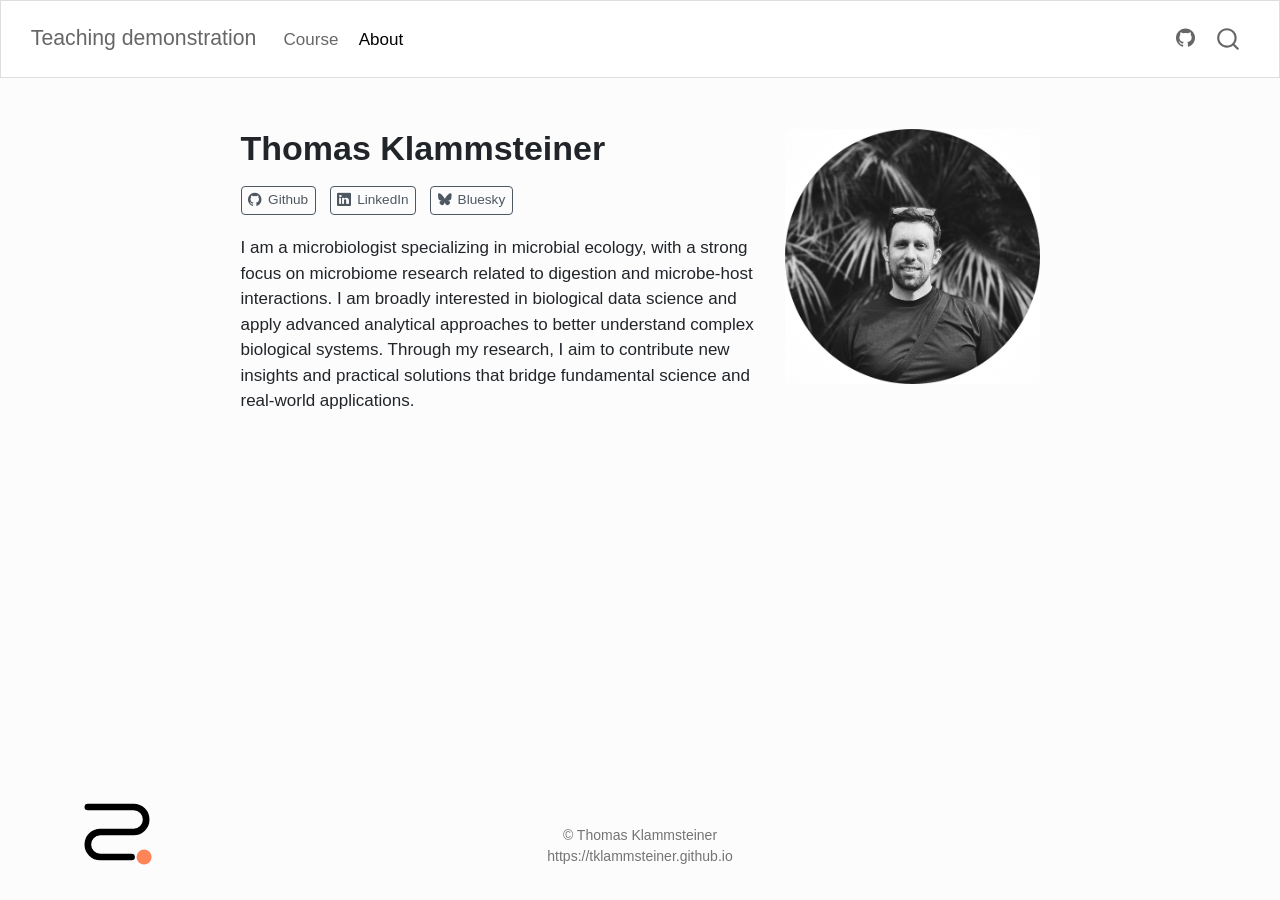
<file: docs/about.html>
<!DOCTYPE html>
<html xmlns="http://www.w3.org/1999/xhtml" lang="en" xml:lang="en"><head>

<meta charset="utf-8">
<meta name="generator" content="quarto-1.9.38">

<meta name="viewport" content="width=device-width, initial-scale=1.0, user-scalable=yes">


<title>Thomas Klammsteiner – Teaching demonstration</title>
<style>
/* Default styles provided by pandoc.
** See https://pandoc.org/MANUAL.html#variables-for-html for config info.
*/
code{white-space: pre-wrap;}
span.smallcaps{font-variant: small-caps;}
div.columns{display: flex; gap: min(4vw, 1.5em);}
div.column{flex: auto; overflow-x: auto;}
div.hanging-indent{margin-left: 1.5em; text-indent: -1.5em;}
ul.task-list{list-style: none;}
ul.task-list li input[type="checkbox"] {
  width: 0.8em;
  margin: 0 0.8em 0.2em -1em; /* quarto-specific, see https://github.com/quarto-dev/quarto-cli/issues/4556 */ 
  vertical-align: middle;
}
</style>


<script src="site_libs/quarto-nav/quarto-nav.js"></script>
<script src="site_libs/quarto-nav/headroom.min.js"></script>
<script src="site_libs/clipboard/clipboard.min.js"></script>
<script src="site_libs/quarto-search/autocomplete.umd.js"></script>
<script src="site_libs/quarto-search/fuse.min.js"></script>
<script src="site_libs/quarto-search/quarto-search.js"></script>
<meta name="quarto:offset" content="./">
<script src="site_libs/quarto-html/quarto.js" type="module"></script>
<script src="site_libs/quarto-html/tabsets/tabsets.js" type="module"></script>
<script src="site_libs/quarto-html/popper.min.js"></script>
<script src="site_libs/quarto-html/tippy.umd.min.js"></script>
<link href="site_libs/quarto-html/tippy.css" rel="stylesheet">
<link href="site_libs/quarto-html/quarto-syntax-highlighting-15634bcf2e68342d4ad2dfa704d543f6.css" rel="stylesheet" id="quarto-text-highlighting-styles">
<script src="site_libs/bootstrap/bootstrap.min.js"></script>
<link href="site_libs/bootstrap/bootstrap-icons.css" rel="stylesheet">
<link href="site_libs/bootstrap/bootstrap-16b1acb633c18037338794ec016e6515.min.css" rel="stylesheet" append-hash="true" id="quarto-bootstrap" data-mode="light">
<script id="quarto-search-options" type="application/json">{
  "location": "navbar",
  "copy-button": false,
  "collapse-after": 3,
  "panel-placement": "end",
  "type": "overlay",
  "limit": 50,
  "keyboard-shortcut": [
    "f",
    "/",
    "s"
  ],
  "show-item-context": false,
  "language": {
    "search-no-results-text": "No results",
    "search-matching-documents-text": "matching documents",
    "search-copy-link-title": "Copy link to search",
    "search-hide-matches-text": "Hide additional matches",
    "search-more-match-text": "more match in this document",
    "search-more-matches-text": "more matches in this document",
    "search-clear-button-title": "Clear",
    "search-text-placeholder": "",
    "search-detached-cancel-button-title": "Cancel",
    "search-submit-button-title": "Submit",
    "search-label": "Search"
  }
}</script>


<link rel="stylesheet" href="styles.css">
</head>

<body class="nav-fixed fullcontent quarto-light">

<div id="quarto-search-results"></div>
  <header id="quarto-header" class="headroom fixed-top">
    <nav class="navbar navbar-expand-lg " data-bs-theme="dark">
      <div class="navbar-container container-fluid">
      <div class="navbar-brand-container mx-auto">
    <a class="navbar-brand" href="./index.html">
    <span class="navbar-title">Teaching demonstration</span>
    </a>
  </div>
            <div id="quarto-search" class="" title="Search"></div>
          <button class="navbar-toggler" type="button" data-bs-toggle="collapse" data-bs-target="#navbarCollapse" aria-controls="navbarCollapse" role="menu" aria-expanded="false" aria-label="Toggle navigation" onclick="if (window.quartoToggleHeadroom) { window.quartoToggleHeadroom(); }">
  <span class="navbar-toggler-icon"></span>
</button>
          <div class="collapse navbar-collapse" id="navbarCollapse">
            <ul class="navbar-nav navbar-nav-scroll me-auto">
  <li class="nav-item">
    <a class="nav-link" href="./index.html"> 
<span class="menu-text">Course</span></a>
  </li>  
  <li class="nav-item">
    <a class="nav-link active" href="./about.html" aria-current="page"> 
<span class="menu-text">About</span></a>
  </li>  
</ul>
            <ul class="navbar-nav navbar-nav-scroll ms-auto">
  <li class="nav-item compact">
    <a class="nav-link" href="https://tklammsteiner.github.io"> <i class="bi bi-github" role="img" aria-label="GitHub">
</i> 
<span class="menu-text"></span></a>
  </li>  
</ul>
          </div> <!-- /navcollapse -->
            <div class="quarto-navbar-tools">
</div>
      </div> <!-- /container-fluid -->
    </nav>
</header>
<!-- content -->
<div id="quarto-content" class="quarto-container page-columns page-rows-contents page-layout-article page-navbar">
<!-- sidebar -->
<!-- margin-sidebar -->
    
<!-- main -->
<div class="quarto-about-solana column-body">
  <div class="about-entity">
    <div class="entity-contents">
      <header id="title-block-header" class="quarto-title-block default">
<div class="quarto-title">
<h1 class="title">Thomas Klammsteiner</h1>
</div>
<div class="quarto-title-meta">
  </div>
</header> <div class="about-links">
  <a href="https://tklammsteiner.github.io" class="about-link" rel="" target="">
    <i class="bi bi-github"></i>
     <span class="about-link-text">Github</span>
  </a>
  <a href="https://www.linkedin.com/in/tklammsteiner" class="about-link" rel="" target="">
    <i class="bi bi-linkedin"></i>
     <span class="about-link-text">LinkedIn</span>
  </a>
  <a href="https://bsky.app/profile/tklammsteiner.bsky.social" class="about-link" rel="" target="">
    <i class="bi bi-bluesky"></i>
     <span class="about-link-text">Bluesky</span>
  </a>
</div>
      <div class="about-contents"><main class="content" id="quarto-document-content">
<p>I am a microbiologist specializing in microbial ecology, with a strong focus on microbiome research related to digestion and microbe-host interactions. I am broadly interested in biological data science and apply advanced analytical approaches to better understand complex biological systems. Through my research, I aim to contribute new insights and practical solutions that bridge fundamental science and real-world applications.</p>


</main></div>
    </div>
    <img src="/_assets/media/profile.jpg" class="about-image
  rounded " style="width: 15em;">
  </div>
</div>
 <!-- /main -->
<script id="quarto-html-after-body" type="application/javascript">
  window.document.addEventListener("DOMContentLoaded", function (event) {
    const isCodeAnnotation = (el) => {
      for (const clz of el.classList) {
        if (clz.startsWith('code-annotation-')) {                     
          return true;
        }
      }
      return false;
    }
    const onCopySuccess = function(e) {
      // button target
      const button = e.trigger;
      // don't keep focus
      button.blur();
      // flash "checked"
      button.classList.add('code-copy-button-checked');
      var currentTitle = button.getAttribute("title");
      button.setAttribute("title", "Copied!");
      let tooltip;
      if (window.bootstrap) {
        button.setAttribute("data-bs-toggle", "tooltip");
        button.setAttribute("data-bs-placement", "left");
        button.setAttribute("data-bs-title", "Copied!");
        tooltip = new bootstrap.Tooltip(button, 
          { trigger: "manual", 
            customClass: "code-copy-button-tooltip",
            offset: [0, -8]});
        tooltip.show();    
      }
      setTimeout(function() {
        if (tooltip) {
          tooltip.hide();
          button.removeAttribute("data-bs-title");
          button.removeAttribute("data-bs-toggle");
          button.removeAttribute("data-bs-placement");
        }
        button.setAttribute("title", currentTitle);
        button.classList.remove('code-copy-button-checked');
      }, 1000);
      // clear code selection
      e.clearSelection();
    }
    const getTextToCopy = function(trigger) {
      const outerScaffold = trigger.parentElement.cloneNode(true);
      const codeEl = outerScaffold.querySelector('code');
      for (const childEl of codeEl.children) {
        if (isCodeAnnotation(childEl)) {
          childEl.remove();
        }
      }
      return codeEl.innerText;
    }
    const clipboard = new window.ClipboardJS('.code-copy-button:not([data-in-quarto-modal])', {
      text: getTextToCopy
    });
    clipboard.on('success', onCopySuccess);
    if (window.document.getElementById('quarto-embedded-source-code-modal')) {
      const clipboardModal = new window.ClipboardJS('.code-copy-button[data-in-quarto-modal]', {
        text: getTextToCopy,
        container: window.document.getElementById('quarto-embedded-source-code-modal')
      });
      clipboardModal.on('success', onCopySuccess);
    }
      var localhostRegex = new RegExp(/^(?:http|https):\/\/localhost\:?[0-9]*\//);
      var mailtoRegex = new RegExp(/^mailto:/);
        var filterRegex = new RegExp("https:\/\/tklammsteiner\.github\.io\/teachingdemonstration\/");
      var isInternal = (href) => {
          return filterRegex.test(href) || localhostRegex.test(href) || mailtoRegex.test(href);
      }
      // Inspect non-navigation links and adorn them if external
     var links = window.document.querySelectorAll('a[href]:not(.nav-link):not(.navbar-brand):not(.toc-action):not(.sidebar-link):not(.sidebar-item-toggle):not(.pagination-link):not(.no-external):not([aria-hidden]):not(.dropdown-item):not(.quarto-navigation-tool):not(.about-link)');
      for (var i=0; i<links.length; i++) {
        const link = links[i];
        if (!isInternal(link.href)) {
          // undo the damage that might have been done by quarto-nav.js in the case of
          // links that we want to consider external
          if (link.dataset.originalHref !== undefined) {
            link.href = link.dataset.originalHref;
          }
        }
      }
    function tippyHover(el, contentFn, onTriggerFn, onUntriggerFn) {
      const config = {
        allowHTML: true,
        maxWidth: 500,
        delay: 100,
        arrow: false,
        appendTo: function(el) {
            return el.parentElement;
        },
        interactive: true,
        interactiveBorder: 10,
        theme: 'quarto',
        placement: 'bottom-start',
      };
      if (contentFn) {
        config.content = contentFn;
      }
      if (onTriggerFn) {
        config.onTrigger = onTriggerFn;
      }
      if (onUntriggerFn) {
        config.onUntrigger = onUntriggerFn;
      }
      window.tippy(el, config); 
    }
    const noterefs = window.document.querySelectorAll('a[role="doc-noteref"]');
    for (var i=0; i<noterefs.length; i++) {
      const ref = noterefs[i];
      tippyHover(ref, function() {
        // use id or data attribute instead here
        let href = ref.getAttribute('data-footnote-href') || ref.getAttribute('href');
        try { href = new URL(href).hash; } catch {}
        const id = href.replace(/^#\/?/, "");
        const note = window.document.getElementById(id);
        if (note) {
          return note.innerHTML;
        } else {
          return "";
        }
      });
    }
    const xrefs = window.document.querySelectorAll('a.quarto-xref');
    const processXRef = (id, note) => {
      // Strip column container classes
      const stripColumnClz = (el) => {
        el.classList.remove("page-full", "page-columns");
        if (el.children) {
          for (const child of el.children) {
            stripColumnClz(child);
          }
        }
      }
      stripColumnClz(note)
      if (id === null || id.startsWith('sec-')) {
        // Special case sections, only their first couple elements
        const container = document.createElement("div");
        if (note.children && note.children.length > 2) {
          container.appendChild(note.children[0].cloneNode(true));
          for (let i = 1; i < note.children.length; i++) {
            const child = note.children[i];
            if (child.tagName === "P" && child.innerText === "") {
              continue;
            } else {
              container.appendChild(child.cloneNode(true));
              break;
            }
          }
          if (window.Quarto?.typesetMath) {
            window.Quarto.typesetMath(container);
          }
          return container.innerHTML
        } else {
          if (window.Quarto?.typesetMath) {
            window.Quarto.typesetMath(note);
          }
          return note.innerHTML;
        }
      } else {
        // Remove any anchor links if they are present
        const anchorLink = note.querySelector('a.anchorjs-link');
        if (anchorLink) {
          anchorLink.remove();
        }
        if (window.Quarto?.typesetMath) {
          window.Quarto.typesetMath(note);
        }
        if (note.classList.contains("callout")) {
          return note.outerHTML;
        } else {
          return note.innerHTML;
        }
      }
    }
    for (var i=0; i<xrefs.length; i++) {
      const xref = xrefs[i];
      tippyHover(xref, undefined, function(instance) {
        instance.disable();
        let url = xref.getAttribute('href');
        let hash = undefined; 
        if (url.startsWith('#')) {
          hash = url;
        } else {
          try { hash = new URL(url).hash; } catch {}
        }
        if (hash) {
          const id = hash.replace(/^#\/?/, "");
          const note = window.document.getElementById(id);
          if (note !== null) {
            try {
              const html = processXRef(id, note.cloneNode(true));
              instance.setContent(html);
            } finally {
              instance.enable();
              instance.show();
            }
          } else {
            // See if we can fetch this
            fetch(url.split('#')[0])
            .then(res => res.text())
            .then(html => {
              const parser = new DOMParser();
              const htmlDoc = parser.parseFromString(html, "text/html");
              const note = htmlDoc.getElementById(id);
              if (note !== null) {
                const html = processXRef(id, note);
                instance.setContent(html);
              } 
            }).finally(() => {
              instance.enable();
              instance.show();
            });
          }
        } else {
          // See if we can fetch a full url (with no hash to target)
          // This is a special case and we should probably do some content thinning / targeting
          fetch(url)
          .then(res => res.text())
          .then(html => {
            const parser = new DOMParser();
            const htmlDoc = parser.parseFromString(html, "text/html");
            const note = htmlDoc.querySelector('main.content');
            if (note !== null) {
              // This should only happen for chapter cross references
              // (since there is no id in the URL)
              // remove the first header
              if (note.children.length > 0 && note.children[0].tagName === "HEADER") {
                note.children[0].remove();
              }
              const html = processXRef(null, note);
              instance.setContent(html);
            } 
          }).finally(() => {
            instance.enable();
            instance.show();
          });
        }
      }, function(instance) {
      });
    }
        let selectedAnnoteEl;
        const selectorForAnnotation = ( cell, annotation) => {
          let cellAttr = 'data-code-cell="' + cell + '"';
          let lineAttr = 'data-code-annotation="' +  annotation + '"';
          const selector = 'span[' + cellAttr + '][' + lineAttr + ']';
          return selector;
        }
        const selectCodeLines = (annoteEl) => {
          const doc = window.document;
          const targetCell = annoteEl.getAttribute("data-target-cell");
          const targetAnnotation = annoteEl.getAttribute("data-target-annotation");
          const annoteSpan = window.document.querySelector(selectorForAnnotation(targetCell, targetAnnotation));
          const lines = annoteSpan.getAttribute("data-code-lines").split(",");
          const lineIds = lines.map((line) => {
            return targetCell + "-" + line;
          })
          let top = null;
          let height = null;
          let parent = null;
          if (lineIds.length > 0) {
              //compute the position of the single el (top and bottom and make a div)
              const el = window.document.getElementById(lineIds[0]);
              top = el.offsetTop;
              height = el.offsetHeight;
              parent = el.parentElement.parentElement;
            if (lineIds.length > 1) {
              const lastEl = window.document.getElementById(lineIds[lineIds.length - 1]);
              const bottom = lastEl.offsetTop + lastEl.offsetHeight;
              height = bottom - top;
            }
            if (top !== null && height !== null && parent !== null) {
              // cook up a div (if necessary) and position it 
              let div = window.document.getElementById("code-annotation-line-highlight");
              if (div === null) {
                div = window.document.createElement("div");
                div.setAttribute("id", "code-annotation-line-highlight");
                div.style.position = 'absolute';
                parent.appendChild(div);
              }
              div.style.top = top - 2 + "px";
              div.style.height = height + 4 + "px";
              div.style.left = 0;
              let gutterDiv = window.document.getElementById("code-annotation-line-highlight-gutter");
              if (gutterDiv === null) {
                gutterDiv = window.document.createElement("div");
                gutterDiv.setAttribute("id", "code-annotation-line-highlight-gutter");
                gutterDiv.style.position = 'absolute';
                const codeCell = window.document.getElementById(targetCell);
                const gutter = codeCell.querySelector('.code-annotation-gutter');
                gutter.appendChild(gutterDiv);
              }
              gutterDiv.style.top = top - 2 + "px";
              gutterDiv.style.height = height + 4 + "px";
            }
            selectedAnnoteEl = annoteEl;
          }
        };
        const unselectCodeLines = () => {
          const elementsIds = ["code-annotation-line-highlight", "code-annotation-line-highlight-gutter"];
          elementsIds.forEach((elId) => {
            const div = window.document.getElementById(elId);
            if (div) {
              div.remove();
            }
          });
          selectedAnnoteEl = undefined;
        };
          // Handle positioning of the toggle
      window.addEventListener(
        "resize",
        throttle(() => {
          elRect = undefined;
          if (selectedAnnoteEl) {
            selectCodeLines(selectedAnnoteEl);
          }
        }, 10)
      );
      function throttle(fn, ms) {
      let throttle = false;
      let timer;
        return (...args) => {
          if(!throttle) { // first call gets through
              fn.apply(this, args);
              throttle = true;
          } else { // all the others get throttled
              if(timer) clearTimeout(timer); // cancel #2
              timer = setTimeout(() => {
                fn.apply(this, args);
                timer = throttle = false;
              }, ms);
          }
        };
      }
        // Attach click handler to the DT
        const annoteDls = window.document.querySelectorAll('dt[data-target-cell]');
        for (const annoteDlNode of annoteDls) {
          annoteDlNode.addEventListener('click', (event) => {
            const clickedEl = event.target;
            if (clickedEl !== selectedAnnoteEl) {
              unselectCodeLines();
              const activeEl = window.document.querySelector('dt[data-target-cell].code-annotation-active');
              if (activeEl) {
                activeEl.classList.remove('code-annotation-active');
              }
              selectCodeLines(clickedEl);
              clickedEl.classList.add('code-annotation-active');
            } else {
              // Unselect the line
              unselectCodeLines();
              clickedEl.classList.remove('code-annotation-active');
            }
          });
        }
    const findCites = (el) => {
      const parentEl = el.parentElement;
      if (parentEl) {
        const cites = parentEl.dataset.cites;
        if (cites) {
          return {
            el,
            cites: cites.split(' ')
          };
        } else {
          return findCites(el.parentElement)
        }
      } else {
        return undefined;
      }
    };
    var bibliorefs = window.document.querySelectorAll('a[role="doc-biblioref"]');
    for (var i=0; i<bibliorefs.length; i++) {
      const ref = bibliorefs[i];
      const citeInfo = findCites(ref);
      if (citeInfo) {
        tippyHover(citeInfo.el, function() {
          var popup = window.document.createElement('div');
          citeInfo.cites.forEach(function(cite) {
            var citeDiv = window.document.createElement('div');
            citeDiv.classList.add('hanging-indent');
            citeDiv.classList.add('csl-entry');
            var biblioDiv = window.document.getElementById('ref-' + cite);
            if (biblioDiv) {
              citeDiv.innerHTML = biblioDiv.innerHTML;
            }
            popup.appendChild(citeDiv);
          });
          return popup.innerHTML;
        });
      }
    }
  });
  </script>
</div> <!-- /content -->
<footer class="footer">
  <div class="nav-footer">
    <div class="nav-footer-left">
<p><a href="https://tklammsteiner.github.io/"><img src=".\_assets/media/logo-light.svg" class="img-fluid" style="margin-left: 50px; margin-bottom: 10px" alt="tklammsteiner" width="100"></a></p>
</div>   
    <div class="nav-footer-center">
<p>© Thomas Klammsteiner<br>
https://tklammsteiner.github.io</p>
</div>
    <div class="nav-footer-right">
      &nbsp;
    </div>
  </div>
</footer>




</body></html>
</file>
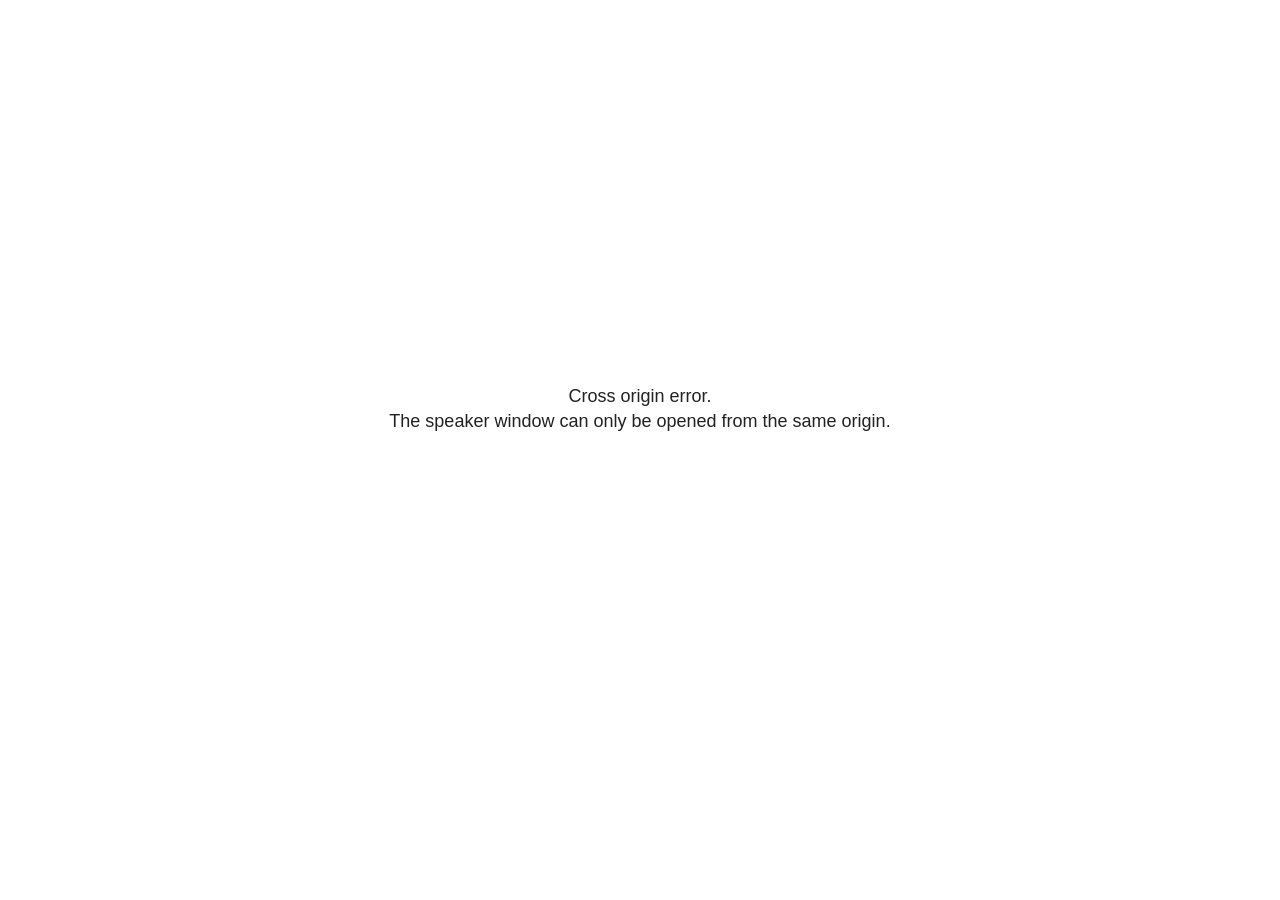
<file: .quarto/_freeze/site_libs/revealjs/plugin/notes/speaker-view.html>
<!--
	NOTE: You need to build the notes plugin after making changes to this file.
-->
<html lang="en">
	<head>
		<meta charset="utf-8">

		<title>reveal.js - Speaker View</title>

		<style>
			body {
				font-family: Helvetica;
				font-size: 18px;
			}

			#current-slide,
			#upcoming-slide,
			#speaker-controls {
				padding: 6px;
				box-sizing: border-box;
				-moz-box-sizing: border-box;
			}

			#current-slide iframe,
			#upcoming-slide iframe {
				width: 100%;
				height: 100%;
				border: 1px solid #ddd;
			}

			#current-slide .label,
			#upcoming-slide .label {
				position: absolute;
				top: 10px;
				left: 10px;
				z-index: 2;
			}

			#connection-status {
				position: absolute;
				top: 0;
				left: 0;
				width: 100%;
				height: 100%;
				z-index: 20;
				padding: 30% 20% 20% 20%;
				font-size: 18px;
				color: #222;
				background: #fff;
				text-align: center;
				box-sizing: border-box;
				line-height: 1.4;
			}

			.overlay-element {
				height: 34px;
				line-height: 34px;
				padding: 0 10px;
				text-shadow: none;
				background: rgba( 220, 220, 220, 0.8 );
				color: #222;
				font-size: 14px;
			}

			.overlay-element.interactive:hover {
				background: rgba( 220, 220, 220, 1 );
			}

			#current-slide {
				position: absolute;
				width: 60%;
				height: 100%;
				top: 0;
				left: 0;
				padding-right: 0;
			}

			#upcoming-slide {
				position: absolute;
				width: 40%;
				height: 40%;
				right: 0;
				top: 0;
			}

			/* Speaker controls */
			#speaker-controls {
				position: absolute;
				top: 40%;
				right: 0;
				width: 40%;
				height: 60%;
				overflow: auto;
				font-size: 18px;
			}

				.speaker-controls-time.hidden,
				.speaker-controls-notes.hidden {
					display: none;
				}

				.speaker-controls-time .label,
				.speaker-controls-pace .label,
				.speaker-controls-notes .label {
					text-transform: uppercase;
					font-weight: normal;
					font-size: 0.66em;
					color: #666;
					margin: 0;
				}

				.speaker-controls-time, .speaker-controls-pace {
					border-bottom: 1px solid rgba( 200, 200, 200, 0.5 );
					margin-bottom: 10px;
					padding: 10px 16px;
					padding-bottom: 20px;
					cursor: pointer;
				}

				.speaker-controls-time .reset-button {
					opacity: 0;
					float: right;
					color: #666;
					text-decoration: none;
				}
				.speaker-controls-time:hover .reset-button {
					opacity: 1;
				}

				.speaker-controls-time .timer,
				.speaker-controls-time .clock {
					width: 50%;
				}

				.speaker-controls-time .timer,
				.speaker-controls-time .clock,
				.speaker-controls-time .pacing .hours-value,
				.speaker-controls-time .pacing .minutes-value,
				.speaker-controls-time .pacing .seconds-value {
					font-size: 1.9em;
				}

				.speaker-controls-time .timer {
					float: left;
				}

				.speaker-controls-time .clock {
					float: right;
					text-align: right;
				}

				.speaker-controls-time span.mute {
					opacity: 0.3;
				}

				.speaker-controls-time .pacing-title {
					margin-top: 5px;
				}

				.speaker-controls-time .pacing.ahead {
					color: blue;
				}

				.speaker-controls-time .pacing.on-track {
					color: green;
				}

				.speaker-controls-time .pacing.behind {
					color: red;
				}

				.speaker-controls-notes {
					padding: 10px 16px;
				}

				.speaker-controls-notes .value {
					margin-top: 5px;
					line-height: 1.4;
					font-size: 1.2em;
				}

			/* Layout selector */
			#speaker-layout {
				position: absolute;
				top: 10px;
				right: 10px;
				color: #222;
				z-index: 10;
			}
				#speaker-layout select {
					position: absolute;
					width: 100%;
					height: 100%;
					top: 0;
					left: 0;
					border: 0;
					box-shadow: 0;
					cursor: pointer;
					opacity: 0;

					font-size: 1em;
					background-color: transparent;

					-moz-appearance: none;
					-webkit-appearance: none;
					-webkit-tap-highlight-color: rgba(0, 0, 0, 0);
				}

				#speaker-layout select:focus {
					outline: none;
					box-shadow: none;
				}

			.clear {
				clear: both;
			}

			/* Speaker layout: Wide */
			body[data-speaker-layout="wide"] #current-slide,
			body[data-speaker-layout="wide"] #upcoming-slide {
				width: 50%;
				height: 45%;
				padding: 6px;
			}

			body[data-speaker-layout="wide"] #current-slide {
				top: 0;
				left: 0;
			}

			body[data-speaker-layout="wide"] #upcoming-slide {
				top: 0;
				left: 50%;
			}

			body[data-speaker-layout="wide"] #speaker-controls {
				top: 45%;
				left: 0;
				width: 100%;
				height: 50%;
				font-size: 1.25em;
			}

			/* Speaker layout: Tall */
			body[data-speaker-layout="tall"] #current-slide,
			body[data-speaker-layout="tall"] #upcoming-slide {
				width: 45%;
				height: 50%;
				padding: 6px;
			}

			body[data-speaker-layout="tall"] #current-slide {
				top: 0;
				left: 0;
			}

			body[data-speaker-layout="tall"] #upcoming-slide {
				top: 50%;
				left: 0;
			}

			body[data-speaker-layout="tall"] #speaker-controls {
				padding-top: 40px;
				top: 0;
				left: 45%;
				width: 55%;
				height: 100%;
				font-size: 1.25em;
			}

			/* Speaker layout: Notes only */
			body[data-speaker-layout="notes-only"] #current-slide,
			body[data-speaker-layout="notes-only"] #upcoming-slide {
				display: none;
			}

			body[data-speaker-layout="notes-only"] #speaker-controls {
				padding-top: 40px;
				top: 0;
				left: 0;
				width: 100%;
				height: 100%;
				font-size: 1.25em;
			}

			@media screen and (max-width: 1080px) {
				body[data-speaker-layout="default"] #speaker-controls {
					font-size: 16px;
				}
			}

			@media screen and (max-width: 900px) {
				body[data-speaker-layout="default"] #speaker-controls {
					font-size: 14px;
				}
			}

			@media screen and (max-width: 800px) {
				body[data-speaker-layout="default"] #speaker-controls {
					font-size: 12px;
				}
			}

		</style>
	</head>

	<body>

		<div id="connection-status">Loading speaker view...</div>

		<div id="current-slide"></div>
		<div id="upcoming-slide"><span class="overlay-element label">Upcoming</span></div>
		<div id="speaker-controls">
			<div class="speaker-controls-time">
				<h4 class="label">Time <span class="reset-button">Click to Reset</span></h4>
				<div class="clock">
					<span class="clock-value">0:00 AM</span>
				</div>
				<div class="timer">
					<span class="hours-value">00</span><span class="minutes-value">:00</span><span class="seconds-value">:00</span>
				</div>
				<div class="clear"></div>

				<h4 class="label pacing-title" style="display: none">Pacing – Time to finish current slide</h4>
				<div class="pacing" style="display: none">
					<span class="hours-value">00</span><span class="minutes-value">:00</span><span class="seconds-value">:00</span>
				</div>
			</div>

			<div class="speaker-controls-notes hidden">
				<h4 class="label">Notes</h4>
				<div class="value"></div>
			</div>
		</div>
		<div id="speaker-layout" class="overlay-element interactive">
			<span class="speaker-layout-label"></span>
			<select class="speaker-layout-dropdown"></select>
		</div>

		<script>

			(function() {

				var notes,
					notesValue,
					currentState,
					currentSlide,
					upcomingSlide,
					layoutLabel,
					layoutDropdown,
					pendingCalls = {},
					lastRevealApiCallId = 0,
					connected = false

				var connectionStatus = document.querySelector( '#connection-status' );

				var SPEAKER_LAYOUTS = {
					'default': 'Default',
					'wide': 'Wide',
					'tall': 'Tall',
					'notes-only': 'Notes only'
				};

				setupLayout();

				let openerOrigin;

				try {
					openerOrigin = window.opener.location.origin;
				}
				catch ( error ) { console.warn( error ) }

				// In order to prevent XSS, the speaker view will only run if its
				// opener has the same origin as itself
				if( window.location.origin !== openerOrigin ) {
					connectionStatus.innerHTML = 'Cross origin error.<br>The speaker window can only be opened from the same origin.';
					return;
				}

				var connectionTimeout = setTimeout( function() {
					connectionStatus.innerHTML = 'Error connecting to main window.<br>Please try closing and reopening the speaker view.';
				}, 5000 );

				window.addEventListener( 'message', function( event ) {

					// Validate the origin of all messages to avoid parsing messages
					// that aren't meant for us. Ignore when running off file:// so
					// that the speaker view continues to work without a web server.
					if( window.location.origin !== event.origin && window.location.origin !== 'file://' ) {
						return
					}

					clearTimeout( connectionTimeout );
					connectionStatus.style.display = 'none';

					var data = JSON.parse( event.data );

					// The overview mode is only useful to the reveal.js instance
					// where navigation occurs so we don't sync it
					if( data.state ) delete data.state.overview;

					// Messages sent by the notes plugin inside of the main window
					if( data && data.namespace === 'reveal-notes' ) {
						if( data.type === 'connect' ) {
							handleConnectMessage( data );
						}
						else if( data.type === 'state' ) {
							handleStateMessage( data );
						}
						else if( data.type === 'return' ) {
							pendingCalls[data.callId](data.result);
							delete pendingCalls[data.callId];
						}
					}
					// Messages sent by the reveal.js inside of the current slide preview
					else if( data && data.namespace === 'reveal' ) {
						if( /ready/.test( data.eventName ) ) {
							// Send a message back to notify that the handshake is complete
							window.opener.postMessage( JSON.stringify({ namespace: 'reveal-notes', type: 'connected'} ), '*' );
						}
						else if( /slidechanged|fragmentshown|fragmenthidden|paused|resumed/.test( data.eventName ) && currentState !== JSON.stringify( data.state ) ) {

							dispatchStateToMainWindow( data.state );

						}
					}

				} );

				/**
				 * Updates the presentation in the main window to match the state
				 * of the presentation in the notes window.
				 */
				const dispatchStateToMainWindow = debounce(( state ) => {
					window.opener.postMessage( JSON.stringify({ method: 'setState', args: [ state ]} ), '*' );
				}, 500);

				/**
				 * Asynchronously calls the Reveal.js API of the main frame.
				 */
				function callRevealApi( methodName, methodArguments, callback ) {

					var callId = ++lastRevealApiCallId;
					pendingCalls[callId] = callback;
					window.opener.postMessage( JSON.stringify( {
						namespace: 'reveal-notes',
						type: 'call',
						callId: callId,
						methodName: methodName,
						arguments: methodArguments
					} ), '*' );

				}

				/**
				 * Called when the main window is trying to establish a
				 * connection.
				 */
				function handleConnectMessage( data ) {

					if( connected === false ) {
						connected = true;

						setupIframes( data );
						setupKeyboard();
						setupNotes();
						setupTimer();
						setupHeartbeat();
					}

				}

				/**
				 * Called when the main window sends an updated state.
				 */
				function handleStateMessage( data ) {

					// Store the most recently set state to avoid circular loops
					// applying the same state
					currentState = JSON.stringify( data.state );

					// No need for updating the notes in case of fragment changes
					if ( data.notes ) {
						notes.classList.remove( 'hidden' );
						notesValue.style.whiteSpace = data.whitespace;
						if( data.markdown ) {
							notesValue.innerHTML = marked( data.notes );
						}
						else {
							notesValue.innerHTML = data.notes;
						}
					}
					else {
						notes.classList.add( 'hidden' );
					}

					// Update the note slides
					currentSlide.contentWindow.postMessage( JSON.stringify({ method: 'setState', args: [ data.state ] }), '*' );
					upcomingSlide.contentWindow.postMessage( JSON.stringify({ method: 'setState', args: [ data.state ] }), '*' );
					upcomingSlide.contentWindow.postMessage( JSON.stringify({ method: 'next' }), '*' );

				}

				// Limit to max one state update per X ms
				handleStateMessage = debounce( handleStateMessage, 200 );

				/**
				 * Forward keyboard events to the current slide window.
				 * This enables keyboard events to work even if focus
				 * isn't set on the current slide iframe.
				 *
				 * Block F5 default handling, it reloads and disconnects
				 * the speaker notes window.
				 */
				function setupKeyboard() {

					document.addEventListener( 'keydown', function( event ) {
						if( event.keyCode === 116 || ( event.metaKey && event.keyCode === 82 ) ) {
							event.preventDefault();
							return false;
						}
						currentSlide.contentWindow.postMessage( JSON.stringify({ method: 'triggerKey', args: [ event.keyCode ] }), '*' );
					} );

				}

				/**
				 * Creates the preview iframes.
				 */
				function setupIframes( data ) {

					var params = [
						'receiver',
						'progress=false',
						'history=false',
						'transition=none',
						'autoSlide=0',
						'backgroundTransition=none'
					].join( '&' );

					var urlSeparator = /\?/.test(data.url) ? '&' : '?';
					var hash = '#/' + data.state.indexh + '/' + data.state.indexv;
					var currentURL = data.url + urlSeparator + params + '&scrollActivationWidth=false&postMessageEvents=true' + hash;
					var upcomingURL = data.url + urlSeparator + params + '&scrollActivationWidth=false&controls=false' + hash;

					currentSlide = document.createElement( 'iframe' );
					currentSlide.setAttribute( 'width', 1280 );
					currentSlide.setAttribute( 'height', 1024 );
					currentSlide.setAttribute( 'src', currentURL );
					document.querySelector( '#current-slide' ).appendChild( currentSlide );

					upcomingSlide = document.createElement( 'iframe' );
					upcomingSlide.setAttribute( 'width', 640 );
					upcomingSlide.setAttribute( 'height', 512 );
					upcomingSlide.setAttribute( 'src', upcomingURL );
					document.querySelector( '#upcoming-slide' ).appendChild( upcomingSlide );

				}

				/**
				 * Setup the notes UI.
				 */
				function setupNotes() {

					notes = document.querySelector( '.speaker-controls-notes' );
					notesValue = document.querySelector( '.speaker-controls-notes .value' );

				}

				/**
				 * We send out a heartbeat at all times to ensure we can
				 * reconnect with the main presentation window after reloads.
				 */
				function setupHeartbeat() {

					setInterval( () => {
						window.opener.postMessage( JSON.stringify({ namespace: 'reveal-notes', type: 'heartbeat'} ), '*' );
					}, 1000 );

				}

				function getTimings( callback ) {

					callRevealApi( 'getSlidesAttributes', [], function ( slideAttributes ) {
						callRevealApi( 'getConfig', [], function ( config ) {
							var totalTime = config.totalTime;
							var minTimePerSlide = config.minimumTimePerSlide || 0;
							var defaultTiming = config.defaultTiming;
							if ((defaultTiming == null) && (totalTime == null)) {
								callback(null);
								return;
							}
							// Setting totalTime overrides defaultTiming
							if (totalTime) {
								defaultTiming = 0;
							}
							var timings = [];
							for ( var i in slideAttributes ) {
								var slide = slideAttributes[ i ];
								var timing = defaultTiming;
								if( slide.hasOwnProperty( 'data-timing' )) {
									var t = slide[ 'data-timing' ];
									timing = parseInt(t);
									if( isNaN(timing) ) {
										console.warn("Could not parse timing '" + t + "' of slide " + i + "; using default of " + defaultTiming);
										timing = defaultTiming;
									}
								}
								timings.push(timing);
							}
							if ( totalTime ) {
								// After we've allocated time to individual slides, we summarize it and
								// subtract it from the total time
								var remainingTime = totalTime - timings.reduce( function(a, b) { return a + b; }, 0 );
								// The remaining time is divided by the number of slides that have 0 seconds
								// allocated at the moment, giving the average time-per-slide on the remaining slides
								var remainingSlides = (timings.filter( function(x) { return x == 0 }) ).length
								var timePerSlide = Math.round( remainingTime / remainingSlides, 0 )
								// And now we replace every zero-value timing with that average
								timings = timings.map( function(x) { return (x==0 ? timePerSlide : x) } );
							}
							var slidesUnderMinimum = timings.filter( function(x) { return (x < minTimePerSlide) } ).length
							if ( slidesUnderMinimum ) {
								message = "The pacing time for " + slidesUnderMinimum + " slide(s) is under the configured minimum of " + minTimePerSlide + " seconds. Check the data-timing attribute on individual slides, or consider increasing the totalTime or minimumTimePerSlide configuration options (or removing some slides).";
								alert(message);
							}
							callback( timings );
						} );
					} );

				}

				/**
				 * Return the number of seconds allocated for presenting
				 * all slides up to and including this one.
				 */
				function getTimeAllocated( timings, callback ) {

					callRevealApi( 'getSlidePastCount', [], function ( currentSlide ) {
						var allocated = 0;
						for (var i in timings.slice(0, currentSlide + 1)) {
							allocated += timings[i];
						}
						callback( allocated );
					} );

				}

				/**
				 * Create the timer and clock and start updating them
				 * at an interval.
				 */
				function setupTimer() {

					var start = new Date(),
					timeEl = document.querySelector( '.speaker-controls-time' ),
					clockEl = timeEl.querySelector( '.clock-value' ),
					hoursEl = timeEl.querySelector( '.hours-value' ),
					minutesEl = timeEl.querySelector( '.minutes-value' ),
					secondsEl = timeEl.querySelector( '.seconds-value' ),
					pacingTitleEl = timeEl.querySelector( '.pacing-title' ),
					pacingEl = timeEl.querySelector( '.pacing' ),
					pacingHoursEl = pacingEl.querySelector( '.hours-value' ),
					pacingMinutesEl = pacingEl.querySelector( '.minutes-value' ),
					pacingSecondsEl = pacingEl.querySelector( '.seconds-value' );

					var timings = null;
					getTimings( function ( _timings ) {

						timings = _timings;
						if (_timings !== null) {
							pacingTitleEl.style.removeProperty('display');
							pacingEl.style.removeProperty('display');
						}

						// Update once directly
						_updateTimer();

						// Then update every second
						setInterval( _updateTimer, 1000 );

					} );


					function _resetTimer() {

						if (timings == null) {
							start = new Date();
							_updateTimer();
						}
						else {
							// Reset timer to beginning of current slide
							getTimeAllocated( timings, function ( slideEndTimingSeconds ) {
								var slideEndTiming = slideEndTimingSeconds * 1000;
								callRevealApi( 'getSlidePastCount', [], function ( currentSlide ) {
									var currentSlideTiming = timings[currentSlide] * 1000;
									var previousSlidesTiming = slideEndTiming - currentSlideTiming;
									var now = new Date();
									start = new Date(now.getTime() - previousSlidesTiming);
									_updateTimer();
								} );
							} );
						}

					}

					timeEl.addEventListener( 'click', function() {
						_resetTimer();
						return false;
					} );

					function _displayTime( hrEl, minEl, secEl, time) {

						var sign = Math.sign(time) == -1 ? "-" : "";
						time = Math.abs(Math.round(time / 1000));
						var seconds = time % 60;
						var minutes = Math.floor( time / 60 ) % 60 ;
						var hours = Math.floor( time / ( 60 * 60 )) ;
						hrEl.innerHTML = sign + zeroPadInteger( hours );
						if (hours == 0) {
							hrEl.classList.add( 'mute' );
						}
						else {
							hrEl.classList.remove( 'mute' );
						}
						minEl.innerHTML = ':' + zeroPadInteger( minutes );
						if (hours == 0 && minutes == 0) {
							minEl.classList.add( 'mute' );
						}
						else {
							minEl.classList.remove( 'mute' );
						}
						secEl.innerHTML = ':' + zeroPadInteger( seconds );
					}

					function _updateTimer() {

						var diff, hours, minutes, seconds,
						now = new Date();

						diff = now.getTime() - start.getTime();

						clockEl.innerHTML = now.toLocaleTimeString( 'en-US', { hour12: true, hour: '2-digit', minute:'2-digit' } );
						_displayTime( hoursEl, minutesEl, secondsEl, diff );
						if (timings !== null) {
							_updatePacing(diff);
						}

					}

					function _updatePacing(diff) {

						getTimeAllocated( timings, function ( slideEndTimingSeconds ) {
							var slideEndTiming = slideEndTimingSeconds * 1000;

							callRevealApi( 'getSlidePastCount', [], function ( currentSlide ) {
								var currentSlideTiming = timings[currentSlide] * 1000;
								var timeLeftCurrentSlide = slideEndTiming - diff;
								if (timeLeftCurrentSlide < 0) {
									pacingEl.className = 'pacing behind';
								}
								else if (timeLeftCurrentSlide < currentSlideTiming) {
									pacingEl.className = 'pacing on-track';
								}
								else {
									pacingEl.className = 'pacing ahead';
								}
								_displayTime( pacingHoursEl, pacingMinutesEl, pacingSecondsEl, timeLeftCurrentSlide );
							} );
						} );
					}

				}

				/**
				 * Sets up the speaker view layout and layout selector.
				 */
				function setupLayout() {

					layoutDropdown = document.querySelector( '.speaker-layout-dropdown' );
					layoutLabel = document.querySelector( '.speaker-layout-label' );

					// Render the list of available layouts
					for( var id in SPEAKER_LAYOUTS ) {
						var option = document.createElement( 'option' );
						option.setAttribute( 'value', id );
						option.textContent = SPEAKER_LAYOUTS[ id ];
						layoutDropdown.appendChild( option );
					}

					// Monitor the dropdown for changes
					layoutDropdown.addEventListener( 'change', function( event ) {

						setLayout( layoutDropdown.value );

					}, false );

					// Restore any currently persisted layout
					setLayout( getLayout() );

				}

				/**
				 * Sets a new speaker view layout. The layout is persisted
				 * in local storage.
				 */
				function setLayout( value ) {

					var title = SPEAKER_LAYOUTS[ value ];

					layoutLabel.innerHTML = 'Layout' + ( title ? ( ': ' + title ) : '' );
					layoutDropdown.value = value;

					document.body.setAttribute( 'data-speaker-layout', value );

					// Persist locally
					if( supportsLocalStorage() ) {
						window.localStorage.setItem( 'reveal-speaker-layout', value );
					}

				}

				/**
				 * Returns the ID of the most recently set speaker layout
				 * or our default layout if none has been set.
				 */
				function getLayout() {

					if( supportsLocalStorage() ) {
						var layout = window.localStorage.getItem( 'reveal-speaker-layout' );
						if( layout ) {
							return layout;
						}
					}

					// Default to the first record in the layouts hash
					for( var id in SPEAKER_LAYOUTS ) {
						return id;
					}

				}

				function supportsLocalStorage() {

					try {
						localStorage.setItem('test', 'test');
						localStorage.removeItem('test');
						return true;
					}
					catch( e ) {
						return false;
					}

				}

				function zeroPadInteger( num ) {

					var str = '00' + parseInt( num );
					return str.substring( str.length - 2 );

				}

				/**
				 * Limits the frequency at which a function can be called.
				 */
				function debounce( fn, ms ) {

					var lastTime = 0,
						timeout;

					return function() {

						var args = arguments;
						var context = this;

						clearTimeout( timeout );

						var timeSinceLastCall = Date.now() - lastTime;
						if( timeSinceLastCall > ms ) {
							fn.apply( context, args );
							lastTime = Date.now();
						}
						else {
							timeout = setTimeout( function() {
								fn.apply( context, args );
								lastTime = Date.now();
							}, ms - timeSinceLastCall );
						}

					}

				}

			})();

		</script>
	</body>
</html>
</file>
<file: docs/site_libs/quarto-html/tippy.css>
.tippy-box[data-animation=fade][data-state=hidden]{opacity:0}[data-tippy-root]{max-width:calc(100vw - 10px)}.tippy-box{position:relative;background-color:#333;color:#fff;border-radius:4px;font-size:14px;line-height:1.4;white-space:normal;outline:0;transition-property:transform,visibility,opacity}.tippy-box[data-placement^=top]>.tippy-arrow{bottom:0}.tippy-box[data-placement^=top]>.tippy-arrow:before{bottom:-7px;left:0;border-width:8px 8px 0;border-top-color:initial;transform-origin:center top}.tippy-box[data-placement^=bottom]>.tippy-arrow{top:0}.tippy-box[data-placement^=bottom]>.tippy-arrow:before{top:-7px;left:0;border-width:0 8px 8px;border-bottom-color:initial;transform-origin:center bottom}.tippy-box[data-placement^=left]>.tippy-arrow{right:0}.tippy-box[data-placement^=left]>.tippy-arrow:before{border-width:8px 0 8px 8px;border-left-color:initial;right:-7px;transform-origin:center left}.tippy-box[data-placement^=right]>.tippy-arrow{left:0}.tippy-box[data-placement^=right]>.tippy-arrow:before{left:-7px;border-width:8px 8px 8px 0;border-right-color:initial;transform-origin:center right}.tippy-box[data-inertia][data-state=visible]{transition-timing-function:cubic-bezier(.54,1.5,.38,1.11)}.tippy-arrow{width:16px;height:16px;color:#333}.tippy-arrow:before{content:"";position:absolute;border-color:transparent;border-style:solid}.tippy-content{position:relative;padding:5px 9px;z-index:1}
</file>
<file: docs/site_libs/quarto-html/quarto-syntax-highlighting-15634bcf2e68342d4ad2dfa704d543f6.css>
/* quarto syntax highlight colors */
:root {
  --quarto-hl-ot-color: #003B4F;
  --quarto-hl-at-color: #657422;
  --quarto-hl-ss-color: #20794D;
  --quarto-hl-an-color: #5E5E5E;
  --quarto-hl-fu-color: #4758AB;
  --quarto-hl-st-color: #20794D;
  --quarto-hl-cf-color: #003B4F;
  --quarto-hl-op-color: #5E5E5E;
  --quarto-hl-er-color: #AD0000;
  --quarto-hl-bn-color: #AD0000;
  --quarto-hl-al-color: #AD0000;
  --quarto-hl-va-color: #111111;
  --quarto-hl-bu-color: inherit;
  --quarto-hl-ex-color: inherit;
  --quarto-hl-pp-color: #AD0000;
  --quarto-hl-in-color: #5E5E5E;
  --quarto-hl-vs-color: #20794D;
  --quarto-hl-wa-color: #5E5E5E;
  --quarto-hl-do-color: #5E5E5E;
  --quarto-hl-im-color: #00769E;
  --quarto-hl-ch-color: #20794D;
  --quarto-hl-dt-color: #AD0000;
  --quarto-hl-fl-color: #AD0000;
  --quarto-hl-co-color: #5E5E5E;
  --quarto-hl-cv-color: #5E5E5E;
  --quarto-hl-cn-color: #8f5902;
  --quarto-hl-sc-color: #5E5E5E;
  --quarto-hl-dv-color: #AD0000;
  --quarto-hl-kw-color: #003B4F;
}

/* other quarto variables */
:root {
  --quarto-font-monospace: SFMono-Regular, Menlo, Monaco, Consolas, "Liberation Mono", "Courier New", monospace;
}

/* syntax highlight based on Pandoc's rules */
pre > code.sourceCode > span {
  color: #003B4F;
}

code.sourceCode > span {
  color: #003B4F;
}

div.sourceCode,
div.sourceCode pre.sourceCode {
  color: #003B4F;
}

/* Normal */
code span {
  color: #003B4F;
}

/* Alert */
code span.al {
  color: #AD0000;
  font-style: inherit;
}

/* Annotation */
code span.an {
  color: #5E5E5E;
  font-style: inherit;
}

/* Attribute */
code span.at {
  color: #657422;
  font-style: inherit;
}

/* BaseN */
code span.bn {
  color: #AD0000;
  font-style: inherit;
}

/* BuiltIn */
code span.bu {
  font-style: inherit;
}

/* ControlFlow */
code span.cf {
  color: #003B4F;
  font-weight: bold;
  font-style: inherit;
}

/* Char */
code span.ch {
  color: #20794D;
  font-style: inherit;
}

/* Constant */
code span.cn {
  color: #8f5902;
  font-style: inherit;
}

/* Comment */
code span.co {
  color: #5E5E5E;
  font-style: inherit;
}

/* CommentVar */
code span.cv {
  color: #5E5E5E;
  font-style: italic;
}

/* Documentation */
code span.do {
  color: #5E5E5E;
  font-style: italic;
}

/* DataType */
code span.dt {
  color: #AD0000;
  font-style: inherit;
}

/* DecVal */
code span.dv {
  color: #AD0000;
  font-style: inherit;
}

/* Error */
code span.er {
  color: #AD0000;
  font-style: inherit;
}

/* Extension */
code span.ex {
  font-style: inherit;
}

/* Float */
code span.fl {
  color: #AD0000;
  font-style: inherit;
}

/* Function */
code span.fu {
  color: #4758AB;
  font-style: inherit;
}

/* Import */
code span.im {
  color: #00769E;
  font-style: inherit;
}

/* Information */
code span.in {
  color: #5E5E5E;
  font-style: inherit;
}

/* Keyword */
code span.kw {
  color: #003B4F;
  font-weight: bold;
  font-style: inherit;
}

/* Operator */
code span.op {
  color: #5E5E5E;
  font-style: inherit;
}

/* Other */
code span.ot {
  color: #003B4F;
  font-style: inherit;
}

/* Preprocessor */
code span.pp {
  color: #AD0000;
  font-style: inherit;
}

/* SpecialChar */
code span.sc {
  color: #5E5E5E;
  font-style: inherit;
}

/* SpecialString */
code span.ss {
  color: #20794D;
  font-style: inherit;
}

/* String */
code span.st {
  color: #20794D;
  font-style: inherit;
}

/* Variable */
code span.va {
  color: #111111;
  font-style: inherit;
}

/* VerbatimString */
code span.vs {
  color: #20794D;
  font-style: inherit;
}

/* Warning */
code span.wa {
  color: #5E5E5E;
  font-style: italic;
}

.prevent-inlining {
  content: "</";
}

/*# sourceMappingURL=f23921c56f73e400b49028c9186a1aa0.css.map */
</file>
<file: docs/styles.css>
/* css styles */

a {
  text-decoration: none;
}
</file>
